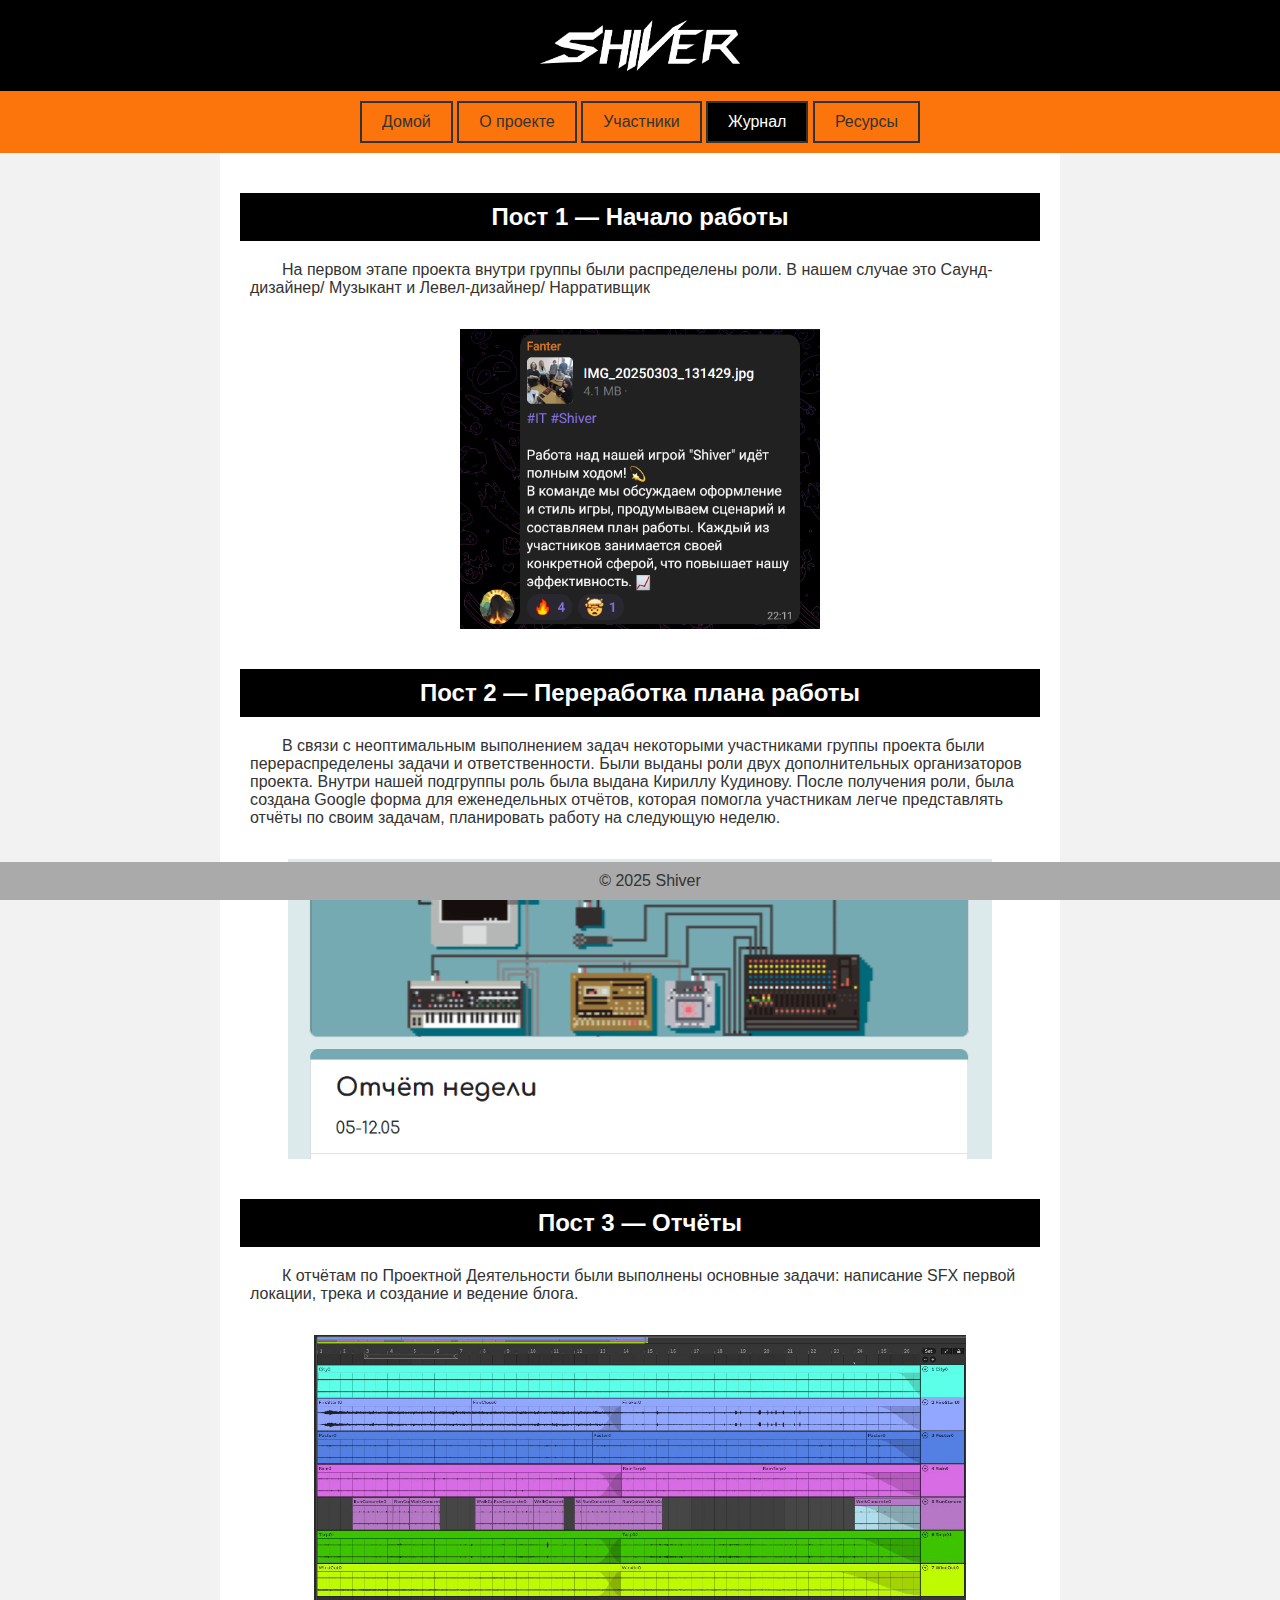
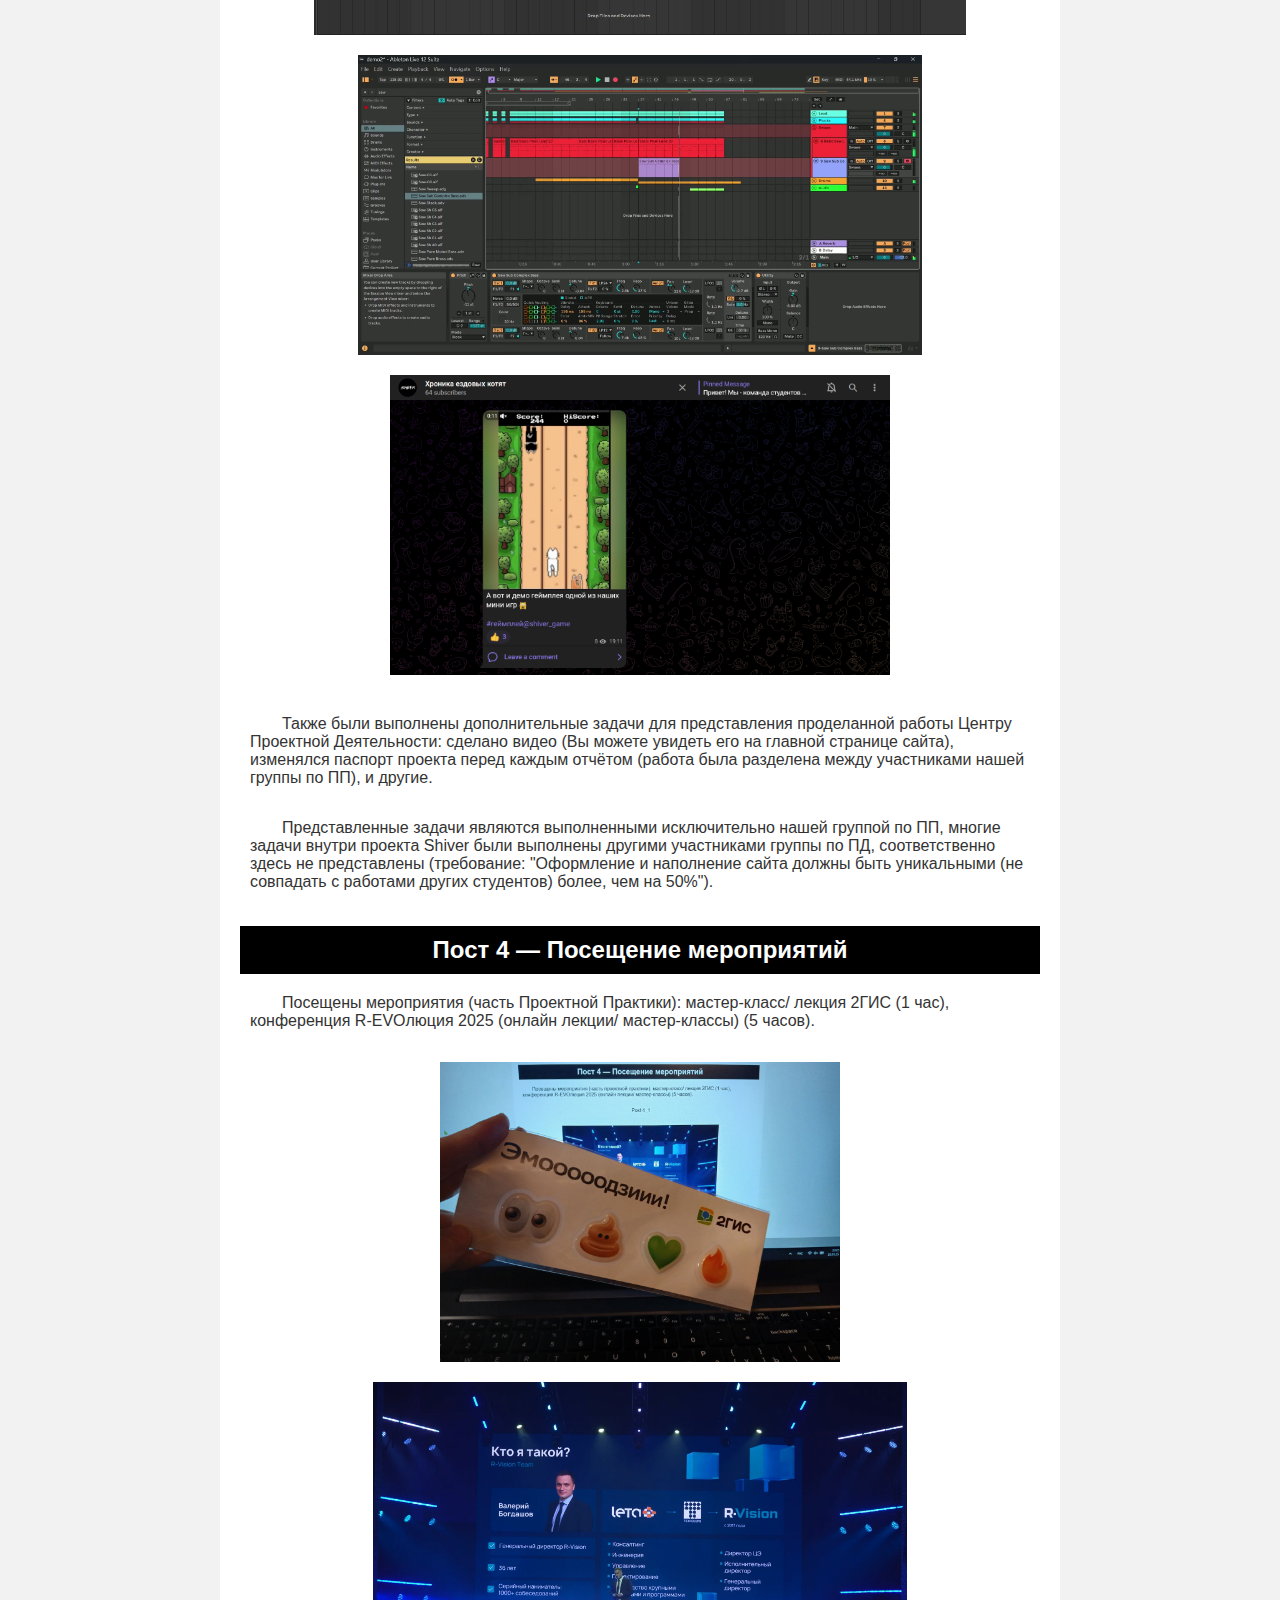
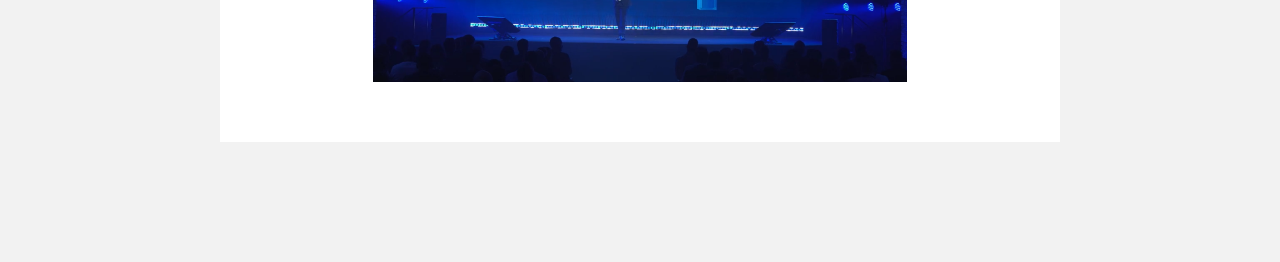
<file: site/journal.html>
<!DOCTYPE html>
<html lang="ru">
<head>
    <meta charset="UTF-8">
    <title>Shiver - Журнал</title>
    <link rel="stylesheet" href="css/style.css">
</head>
<body>
    <header class="logo-header">
        <img class="logo" src="imgs/logo.png" alt="Game Logo">
    </header>
    <nav>
        <a href="index.html">Домой</a>
        <a href="about.html">О проекте</a>
        <a href="team.html">Участники</a>
        <a href="journal.html" class="current">Журнал</a>
        <a href="resources.html">Ресурсы</a>
    </nav>
    <main>
        <div>
            <h2>Пост 1 — Начало работы</h2>
            <p>На первом этапе проекта внутри группы были распределены роли. В нашем случае это Саунд-дизайнер/ Музыкант и Левел-дизайнер/ Нарративщик</p>
            <div class="img-container">
                <img src="imgs/post1.png" alt="Post 1">
            </div>
        </div>
        <div>
            <h2>Пост 2 — Переработка плана работы</h2>
            <p>В связи с неоптимальным выполнением задач некоторыми участниками группы проекта были перераспределены задачи и ответственности. Были выданы роли двух дополнительных организаторов проекта. Внутри нашей подгруппы роль была выдана Кириллу Кудинову. После получения роли, была создана Google форма для еженедельных отчётов, которая помогла участникам легче представлять отчёты по своим задачам, планировать работу на следующую неделю.</p>
            <div class="img-container">
                <img src="imgs/post2.png" alt="Post 2">
            </div>
        </div>
        <div>
            <h2>Пост 3 — Отчёты</h2>
            <p>К отчётам по Проектной Деятельности были выполнены основные задачи: написание SFX первой локации, трека и создание и ведение блога.</p>
            <div class="img-container">
                <img src="imgs/post3_1.png" alt="Post 3_1">
                <img src="imgs/post3_2.png" alt="Post 3_2">
                <img src="imgs/post3_3.png" alt="Post 3_3">
            </div>
            <p>Также были выполнены дополнительные задачи для представления проделанной работы Центру Проектной Деятельности: сделано видео (Вы можете увидеть его на главной странице сайта), изменялся паспорт проекта перед каждым отчётом (работа была разделена между участниками нашей группы по ПП), и другие.</p>
            <p>Представленные задачи являются выполненными исключительно нашей группой по ПП, многие задачи внутри проекта Shiver были выполнены другими участниками группы по ПД, соответственно здесь не представлены (требование: "Оформление и наполнение сайта должны быть уникальными (не совпадать с работами других студентов) более, чем на 50%").</p>
        </div>
        <div>
            <h2>Пост 4 — Посещение мероприятий</h2>
            <p>Посещены мероприятия (часть Проектной Практики): мастер-класс/ лекция 2ГИС (1 час), конференция R-EVOлюция 2025 (онлайн лекции/ мастер-классы) (5 часов).</p>
            <div class="img-container">
                <img src="imgs/post4_1.png" alt="Post 4_1">
                <img src="imgs/post4_2.png" alt="Post 4_2">
            </div>
        </div>
    </main>
    <footer>
        &copy; 2025 Shiver
    </footer>
</body>
</html>
</file>
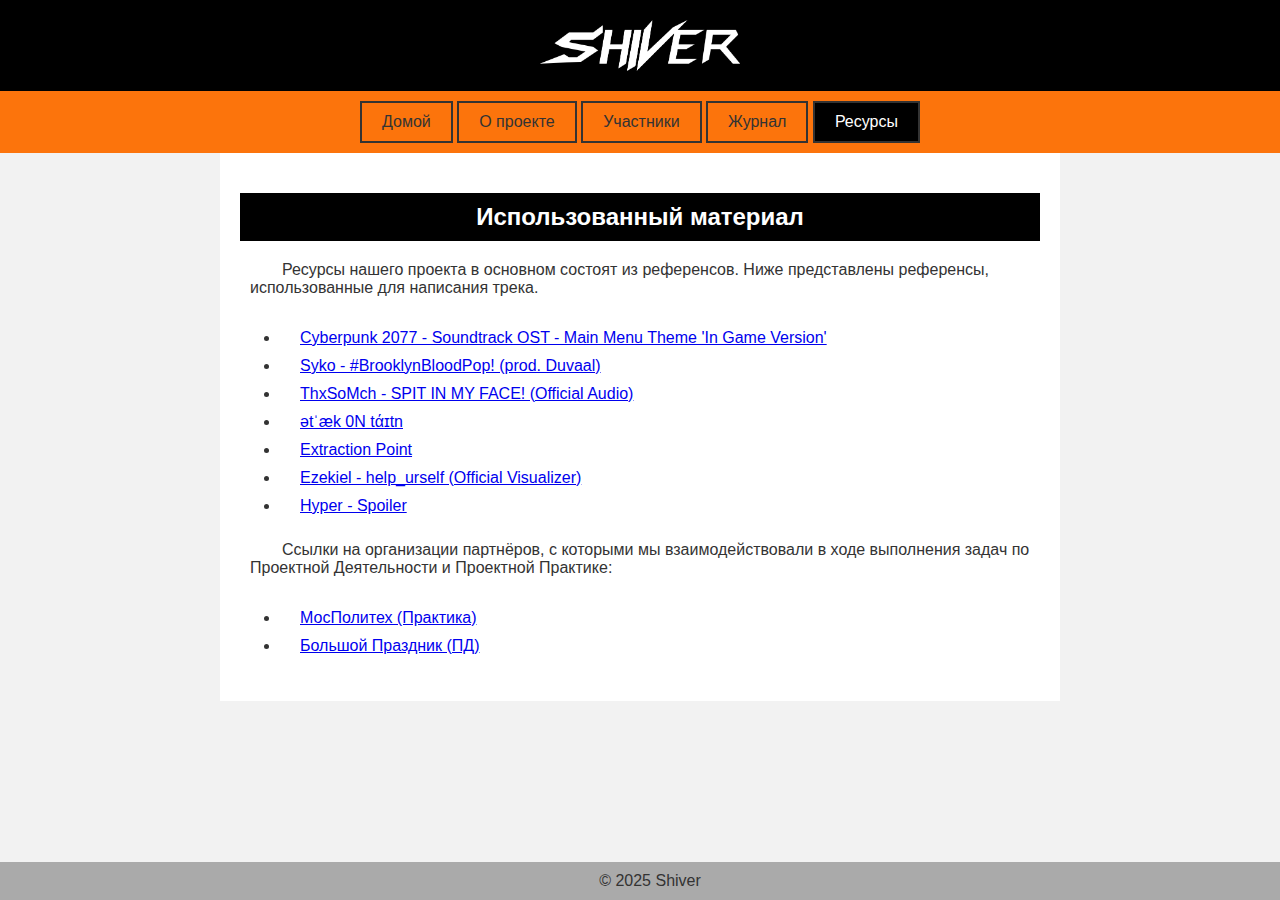
<file: site/resources.html>
<!DOCTYPE html>
<html lang="ru">
<head>
    <meta charset="UTF-8">
    <title>Shiver - Ресурсы</title>
    <link rel="stylesheet" href="style.css">
</head>
<body>
    <header class="logo-header">
        <img class="logo" src="imgs/logo.png" alt="Game Logo">
    </header>
    <nav>
        <a href="index.html">Домой</a>
        <a href="about.html">О проекте</a>
        <a href="team.html">Участники</a>
        <a href="journal.html">Журнал</a>
        <a href="resources.html" class="current">Ресурсы</a>
    </nav>
    <main>
        <div>
            <h2>Использованный материал</h2>
            <p>Ресурсы нашего проекта в основном состоят из референсов. Ниже представлены референсы, использованные для написания трека.</p>
            <ul>
                <li><a href="https://youtu.be/GhX9ltmVyfw" target="_blank">Cyberpunk 2077 - Soundtrack OST - Main Menu Theme 'In Game Version'</a></li>
                <li><a href="https://youtu.be/Jmz8CXm8JLY" target="_blank">Syko - #BrooklynBloodPop! (prod. Duvaal) </a></li>
                <li><a href="https://youtu.be/ZtCOsQqrBrs" target="_blank">ThxSoMch - SPIT IN MY FACE! (Official Audio)</a></li>
                <li><a href="https://youtu.be/zroFzv7sFis" target="_blank">ətˈæk 0N tάɪtn</a></li>
                <li><a href="https://youtu.be/smnJ-qM1RWk" target="_blank">Extraction Point</a></li>
                <li><a href="https://youtu.be/GYS8G13Eb3I" target="_blank">Ezekiel - help_urself (Official Visualizer)</a></li>
                <li><a href="https://youtu.be/G70S5fumHso" target="_blank">Hyper - Spoiler</a></li>
            </ul>
        </div>
        <div>
            <p>Ссылки на организации партнёров, с которыми мы взаимодействовали в ходе выполнения задач по Проектной Деятельности и Проектной Практике:</p>
            <ul>
                <li><a href="https://mospolytech.ru" target="_blank">МосПолитех (Практика)</a></li>
                <li><a href="https://bolshoy.ru" target="_blank">Большой Праздник (ПД)</a></li>
            </ul>
        </div>
    </main>
    <footer>
        &copy; 2025 Shiver
    </footer>
</body>
</html>
</file>
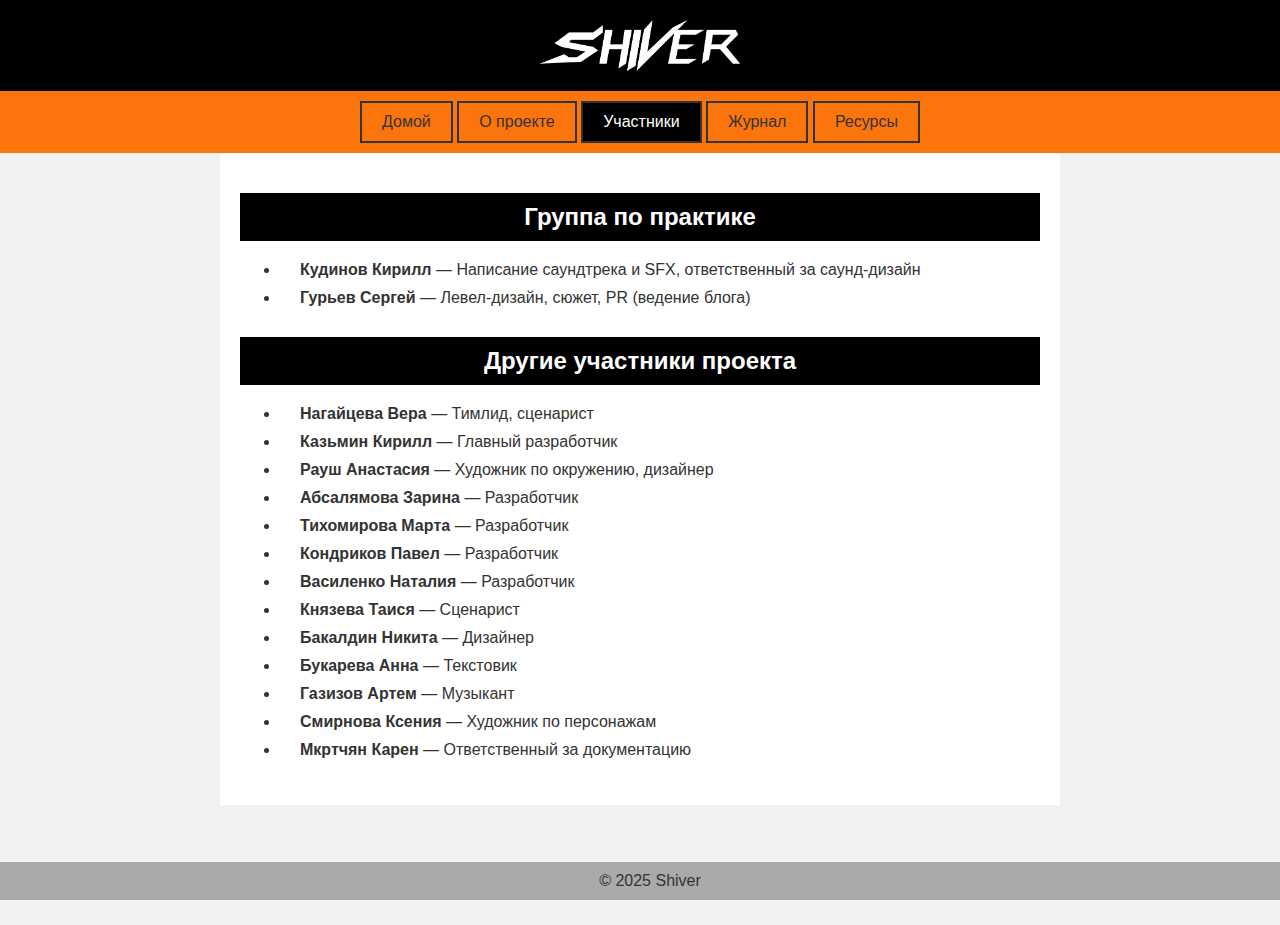
<file: site/team.html>
<!DOCTYPE html>
<html lang="ru">
<head>
    <meta charset="UTF-8">
    <title>Shiver - Участники</title>
    <link rel="stylesheet" href="css/style.css">
</head>
<body>
    <header class="logo-header">
        <img class="logo" src="imgs/logo.png" alt="Game Logo">
    </header>
    <nav>
        <a href="index.html">Домой</a>
        <a href="about.html">О проекте</a>
        <a href="team.html" class="current">Участники</a>
        <a href="journal.html">Журнал</a>
        <a href="resources.html">Ресурсы</a>
    </nav>
    <main>
        <div>
            <h2>Группа по практике</h2>
            <ul>
                <li><strong>Кудинов Кирилл</strong> — Написание саундтрека и SFX, ответственный за саунд-дизайн</li>
                <li><strong>Гурьев Сергей</strong> — Левел-дизайн, сюжет, PR (ведение блога)</li>
            </ul>
        </div>
        <div>
            <h2>Другие участники проекта</h2>
            <ul>
                <li><strong>Нагайцева Вера</strong> — Тимлид, сценарист</li>
                <li><strong>Казьмин Кирилл</strong> — Главный разработчик</li>
                <li><strong>Рауш Анастасия</strong> — Художник по окружению, дизайнер</li>
                <li><strong>Абсалямова Зарина</strong> — Разработчик</li>
                <li><strong>Тихомирова Маpта</strong> — Разработчик</li>
                <li><strong>Кондриков Павел</strong> — Разработчик</li>
                <li><strong>Василенко Наталия</strong> — Разработчик</li>
                <li><strong>Князева Таися</strong> — Сценарист</li>
                <li><strong>Бакалдин Никита</strong> — Дизайнер</li>
                <li><strong>Букарева Анна</strong> — Текстовик</li>
                <li><strong>Газизов Артем</strong> — Музыкант</li>
                <li><strong>Смирнова Ксения</strong> — Художник по персонажам</li>
                <li><strong>Мкртчян Карен</strong> — Ответственный за документацию</li>
            </ul>
        </div>
    </main>
    <footer>
        &copy; 2025 Shiver
    </footer>
</body>
</html>
</file>
<file: site/css/style.css>
body {
    font-family: Arial, sans-serif;
    background-color: #F2F2F2;
    color: #333;
    margin: 0;
}

nav {
    padding: 10px;
    background-color: #FC740C;
    text-align: center;
}

nav a {
    display: inline-block;
    padding: 10px 20px;
    background-color: #FC740C;
    color: #333;
    border: 2px solid #333;
    text-decoration: none;
}

nav a:hover {
    background-color: #000000;
    color: #FFFFFF;
}

nav a.current {
    color: #FFFFFF;
    background-color: #000000;
    pointer-events: none;
    cursor: default;
}

main {
    flex: 1;
    flex-direction: column;
    padding: 20px;
    background-color: white;
    margin: 0 auto 120px;
    max-width: 800px;
}

header {
    padding: 20px;
    background-color: #333333;
    color: white;
    text-align: center;
}

.logo-header {
    padding: 20px;
    background-color: #000000;
    color: white;
    text-align: center;
}

.logo {
    display: block;
    margin: 0 auto;
    height: auto;
    max-width: 200px;
}

.video-container {
    margin: 0 auto 40px auto;
    text-align: center;
}

.img-container {
    margin: 0 auto 40px;
}

img {
    display: block;
    margin: 0 auto 20px;
    max-height: 300px;
    text-align: center;
}

h2 {
    padding: 10px;
    color: white;
    background-color: #000000;
    text-align: center;
}

p {
    padding: 0 10px 1em 10px;
    text-indent: 2em;
}

ul {
    padding: 0 40px 0 40px;
}

li {
    padding: 0 20px 10px 20px;
}

audio {
    width: 50%;
}

footer {
    position: fixed;
    bottom: 0;
    left: 0;
    padding: 10px;
    width: 100%;
    background-color: #AAAAAA;
    text-align: center;
    z-index: 100;
}
</file>
<file: site/style.css>
body {
    font-family: Arial, sans-serif;
    background-color: #F2F2F2;
    color: #333;
    margin: 0;
}

nav {
    padding: 10px;
    background-color: #FC740C;
    text-align: center;
}

nav a {
    display: inline-block;
    padding: 10px 20px;
    background-color: #FC740C;
    color: #333;
    border: 2px solid #333;
    text-decoration: none;
}

nav a:hover {
    background-color: #000000;
    color: #FFFFFF;
}

nav a.current {
    color: #FFFFFF;
    background-color: #000000;
    pointer-events: none;
    cursor: default;
}

main {
    flex: 1;
    flex-direction: column;
    padding: 20px;
    background-color: white;
    margin: 0 auto 120px;
    max-width: 800px;
}

header {
    padding: 20px;
    background-color: #333333;
    color: white;
    text-align: center;
}

.logo-header {
    padding: 20px;
    background-color: #000000;
    color: white;
    text-align: center;
}

.logo {
    display: block;
    margin: 0 auto;
    height: auto;
    max-width: 200px;
}

.video-container {
    margin: 0 auto 40px auto;
    text-align: center;
}

.img-container {
    margin: 0 auto 40px;
}

img {
    display: block;
    margin: 0 auto 20px;
    max-height: 300px;
    text-align: center;
}

h2 {
    padding: 10px;
    color: white;
    background-color: #000000;
    text-align: center;
}

p {
    padding: 0 10px 1em 10px;
    text-indent: 2em;
}

ul {
    padding: 0 40px 0 40px;
}

li {
    padding: 0 20px 10px 20px;
}

audio {
    width: 50%;
}

footer {
    position: fixed;
    bottom: 0;
    left: 0;
    padding: 10px;
    width: 100%;
    background-color: #AAAAAA;
    text-align: center;
    z-index: 100;
}
</file>
